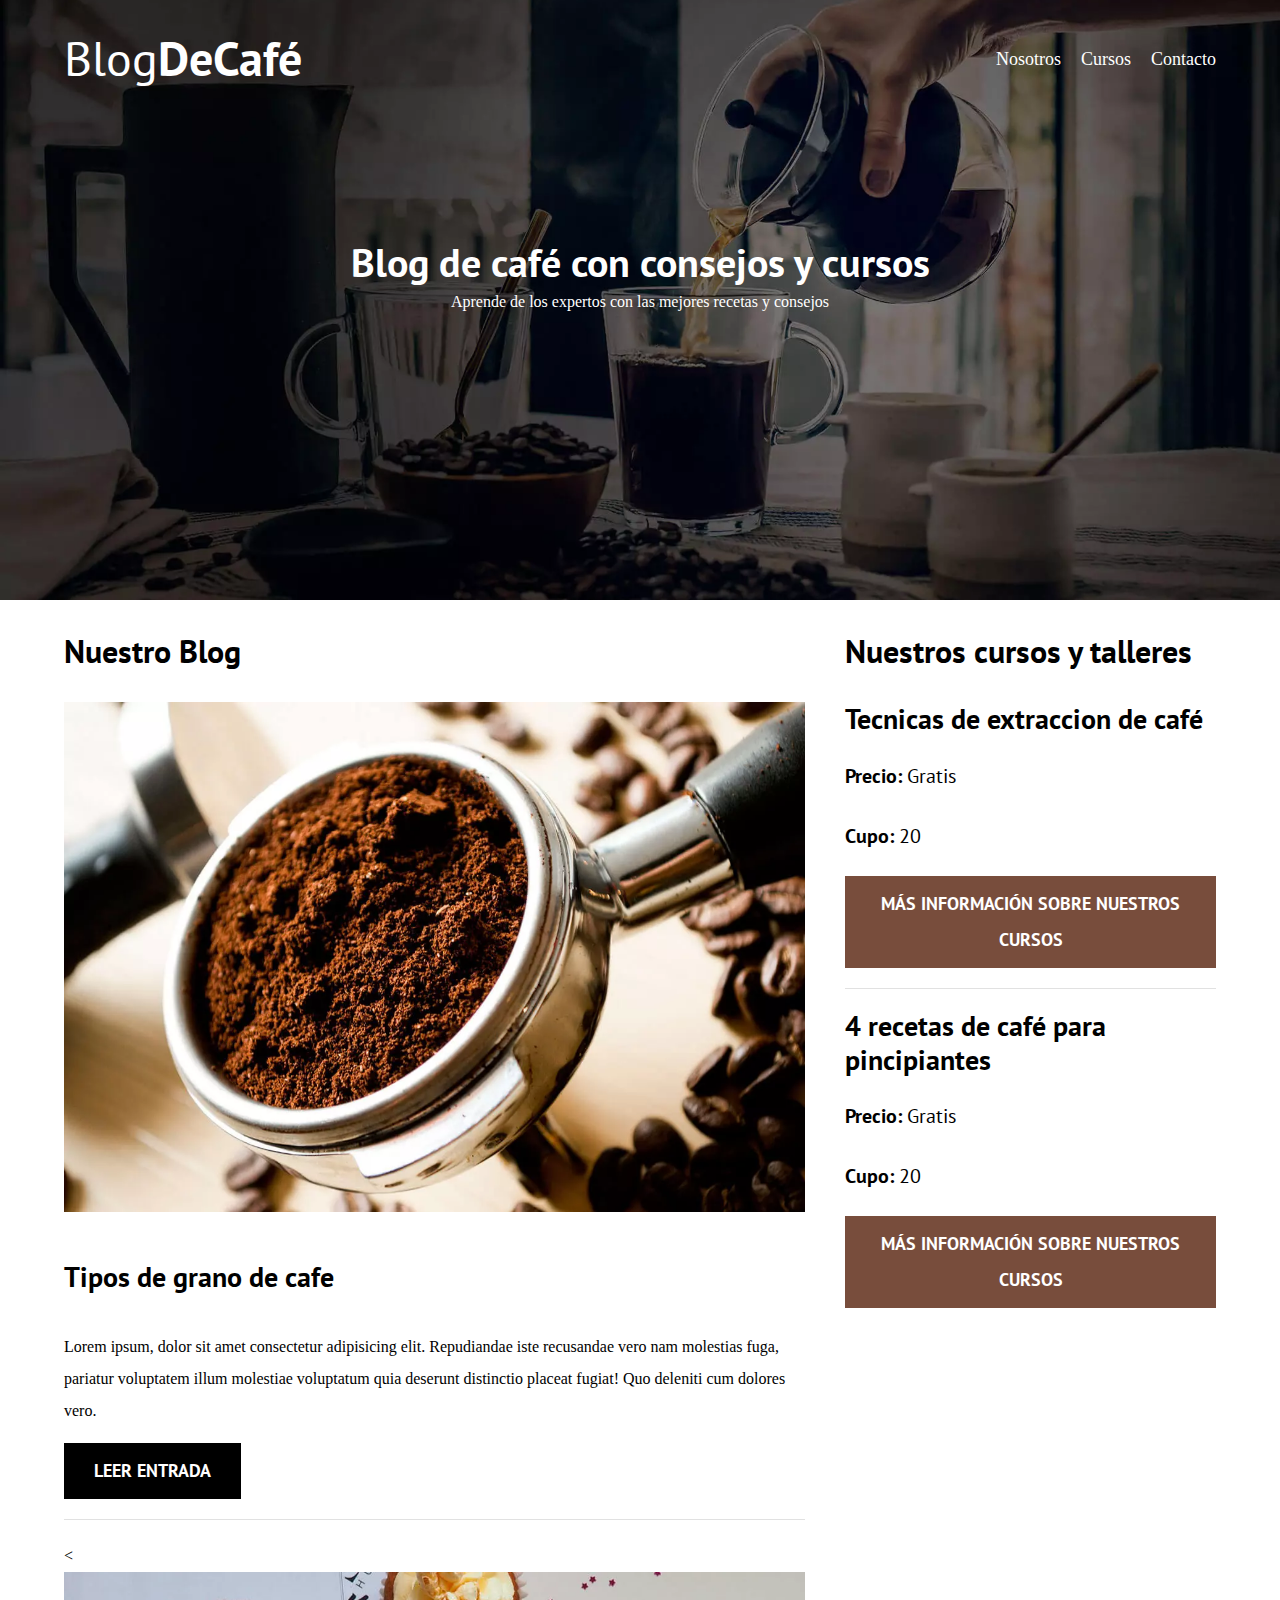
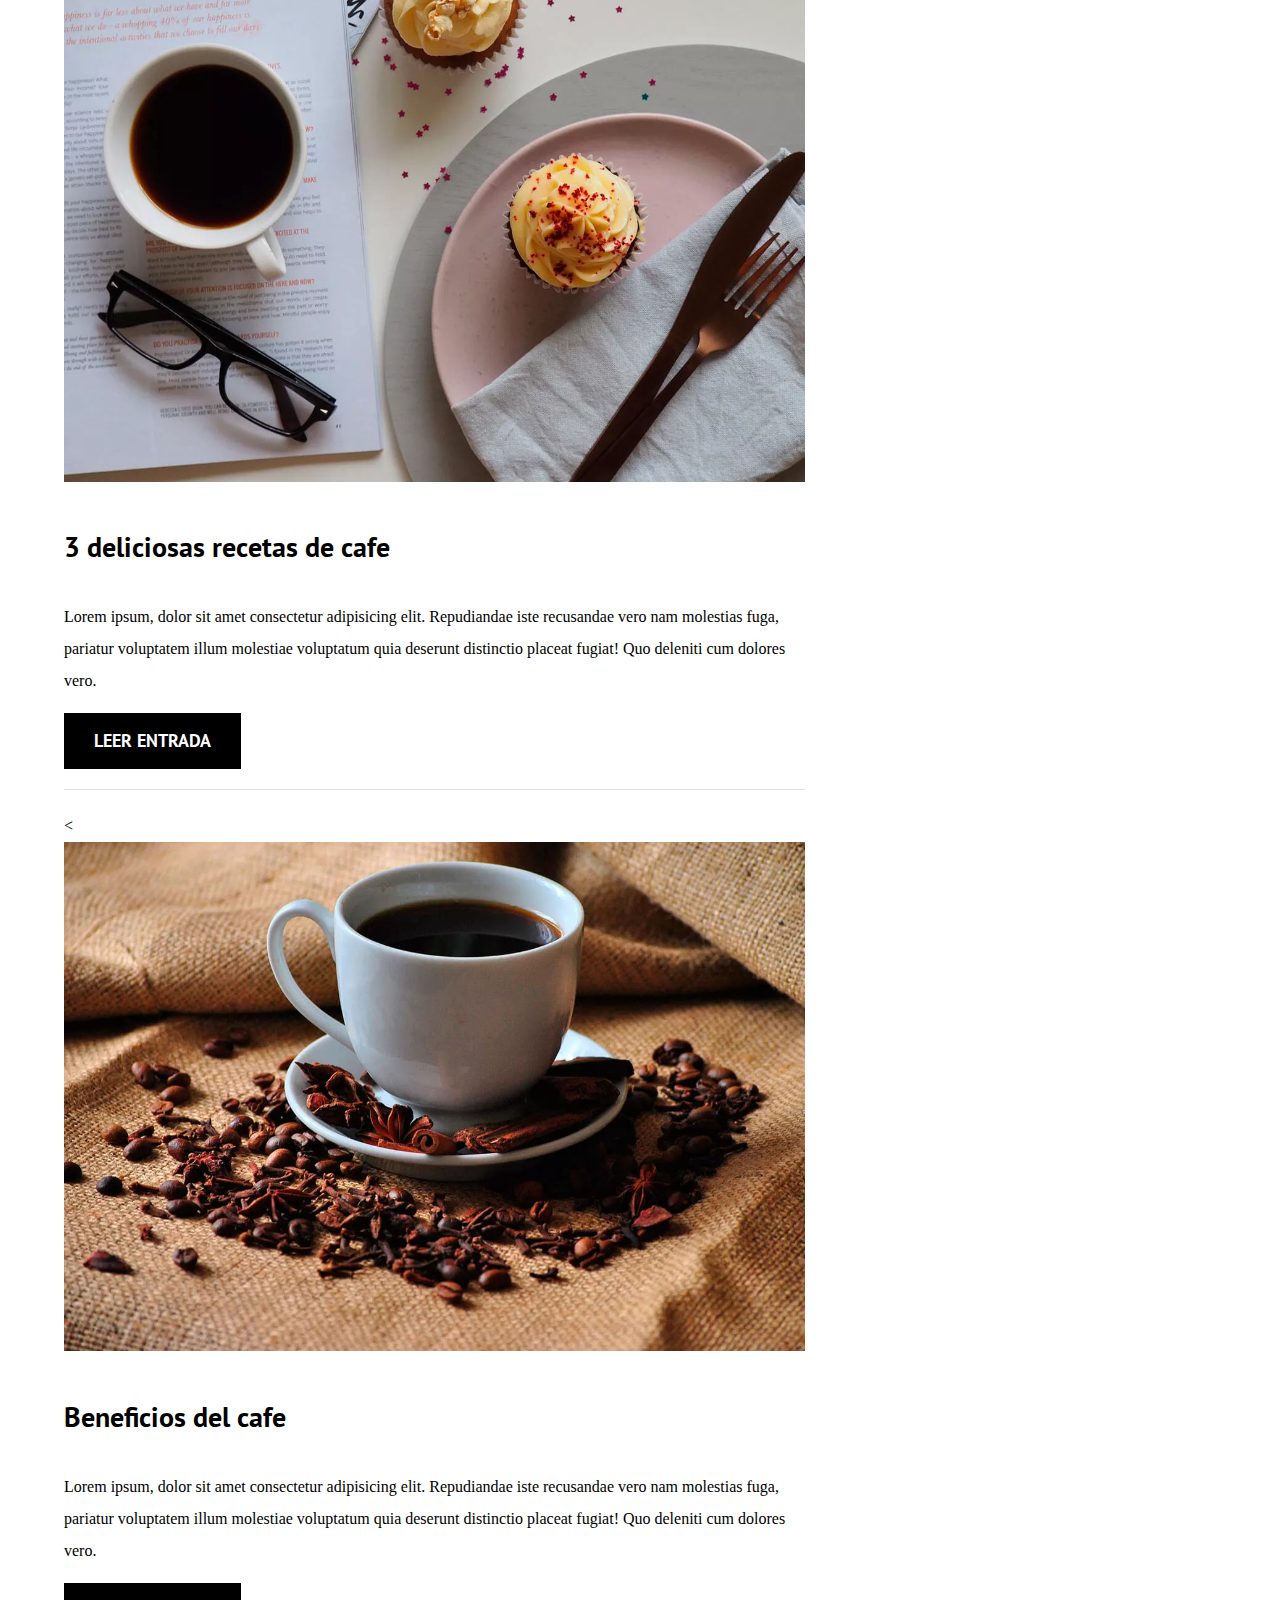
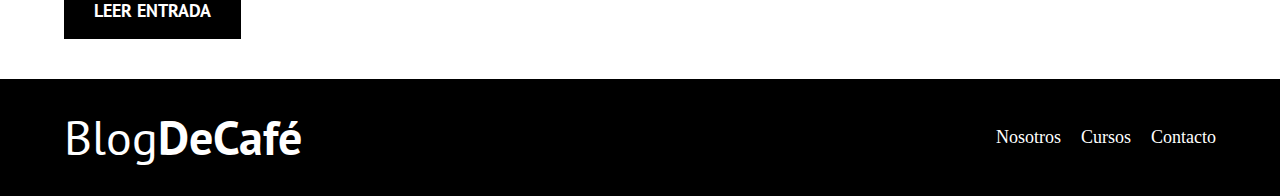
<file: index.html>
<!DOCTYPE html>
<html lang="en">
<head>
    <meta charset="UTF-8">
    <meta name="viewport" content="width=device-width, initial-scale=1.0">
    <title>BlogDeCafé</title>

    <!-- SEO -->
    <!-- El Seo es la forma en la que google analiza los sitios web, ya que los trata de comprender para que se puedan encontrar en las busquedas y trata de ofrecer al usuario una buena experiencia -->
    <!-- Generalmete para el seo se necesta indicar el nombre del sitio, la descripción del mismo, palabras clave para encontrar el sitio o que salga en las busquedas, etc -->

    <meta name="description" content="Página web de blog de café">
    
    <!-- Prefetch -->
    <!-- Hace que la carga del proximo sitio que visite el usuario cargue de manera prioritaria, como practica solo es recomendable que se cargue una página la que se considere tenga más visitas esto se puede saber con la herramienta de google analytics -->
    <link rel="Prefetch" href="nosotros.html" as="document">

    <!-- Preload -->
    <!-- Hace la carga rápida de los servicios, estilos o librerias que se agreguen al proyecto -->
    <link rel="preload" href="css/normalize.css" as="style"> <!-- Forma de hacer preload a estilos locales -->
    <link rel="stylesheet" href="css/normalize.css">
    
    <!-- Forma de hacer preload a estilos externos o librerias -->
    <link rel="preload" href="https://fonts.googleapis.com/css2?family=Open+Sans&family=PT+Sans:wght@400;700&display=swap" crossorigin="crossorigin" as="font">
    <link href="https://fonts.googleapis.com/css2?family=Open+Sans&family=PT+Sans:wght@400;700&display=swap" rel="stylesheet">
    
    <link rel="preload" href="css/styles.css" as="style">
    <link rel="stylesheet" href="css/styles.css">

    <!-- <link rel="preload" href="img/blog1.jpg" as="image"> -->

</head>
<body>
    
    <header class="header">

        <div class="contenedor">
            <div class="barra">
                <a href="index.html" class="logo">
                    <h1 class="logo__nombre no-margin centrar-texto">Blog<span class="logo__bold">DeCafé</span></h1>
                </a>

                <nav class="navegacion">
                    <a href="nosotros.html" class="navegacion__enlace">Nosotros</a>
                    <a href="cursos.html" class="navegacion__enlace">Cursos</a>
                    <a href="contacto.html" class="navegacion__enlace">Contacto</a>
                </nav>
            </div>
        </div>

        <div class="header__texto">
            <h2 class="no-margin">Blog de café con consejos y cursos</h2>
            <p class="no-margin"> Aprende de los expertos con las mejores recetas y consejos</p>
        </div>
    </header>

    <div class="contenedor contenido-principal">
        <main class="blog">
            <h3>Nuestro Blog</h3>

            <article class="entrada">
                <div class="entrada__imagen">

                    <!-- Picture es una etiqueta que se ocupa para digamos usar imagenes de diferentes formatos dependiendo del soporte del navegador -->
                    <picture>
                        <source loading="lazy" srcset="img/blog1.webp" type="image/webp"> <!--Si el navegador soporta el formato webp se mostrará, de lo contrario cargará la imagen jpg pero esta jpg se debe de agregar dentro de picture, el frmato de imagen webp es un formato de imagenes las cuales hacen que pesen menos que las imagenes jgp y funcionan para mejorar el rendimiento de los sotios web, también esxiste el formato avif pero este no tiene tanto soporte como webp-->
                        
                        <!--Lazy Load-->
                        <!-- Realiza la carga de la imagen conforme se hace scroll en el sitio web haciendo que las imagenes carguen poco a poco haciendo que la primera pintura sea lo primordial o las primeras secciones del sitio tengan prioridad al descargar contenido, estilos etc. -->
                        <img loading="lazy" src="img/blog1.jpg" alt="imagen blog">
                    </picture>

                </div>
                <div class="entrada__contenido">
                    <h4>Tipos de grano de cafe</h4>
                    <p>Lorem ipsum, dolor sit amet consectetur adipisicing elit. Repudiandae iste recusandae vero nam molestias fuga, pariatur voluptatem illum molestiae voluptatum quia deserunt distinctio placeat fugiat! Quo deleniti cum dolores vero.</p>
                    <a href="entrada.html" class="boton boton--primario">Leer Entrada</a>
                </div>
            </article>

            <article class="entrada">
                <div class="entrada__imagen">

                    <picture>
                        <source loading="lazy" srcset="img/blog2.webp" type="image/webp">
                        < <img loading="lazy" src="img/blog2.jpg" alt="imagen blog">
                    </picture>

                </div>
                <div class="entrada__contenido">
                    <h4>3 deliciosas recetas de cafe</h4>
                    <p>Lorem ipsum, dolor sit amet consectetur adipisicing elit. Repudiandae iste recusandae vero nam molestias fuga, pariatur voluptatem illum molestiae voluptatum quia deserunt distinctio placeat fugiat! Quo deleniti cum dolores vero.</p>
                    <a href="entrada.html" class="boton boton--primario">Leer Entrada</a>
                </div>
            </article>

            <article class="entrada">
                <div class="entrada__imagen">
                    <picture>
                        <source loading="lazy" srcset="img/blog3.webp" type="image/webp">
                        < <img loading="lazy" src="img/blog3.jpg" alt="imagen blog">
                    </picture>
                </div>
                <div class="entrada__contenido">
                    <h4>Beneficios del cafe</h4>
                    <p>Lorem ipsum, dolor sit amet consectetur adipisicing elit. Repudiandae iste recusandae vero nam molestias fuga, pariatur voluptatem illum molestiae voluptatum quia deserunt distinctio placeat fugiat! Quo deleniti cum dolores vero.</p>
                    <a href="entrada.html" class="boton boton--primario">Leer Entrada</a>
                </div>
            </article>
        </main>
        <aside class="sidebar">
            <h3>Nuestros cursos y talleres</h3>

            <ul class="cursos no-padding">
                <li class="widget-curso">
                    <h4 class="no-margin">Tecnicas de extraccion de café</h4>
                    <p class="widget-curso__label">Precio: 
                        <span class="widget-curso__info">Gratis</span>
                    </p>
                    <p class="widget-curso__label">Cupo: 
                        <span class="widget-curso__info">20</span>
                    </p>
                    <a href="entrada.html" class="boton boton--secundario">Más información sobre nuestros cursos</a>
                </li>
                <li class="widget-curso">
                    <h4 class="no-margin">4 recetas de café para pincipiantes</h4>
                    <p class="widget-curso__label">Precio: 
                        <span class="widget-curso__info">Gratis</span>
                    </p>
                    <p class="widget-curso__label">Cupo: 
                        <span class="widget-curso__info">20</span>
                    </p>
                    <a href="entrada.html" class="boton boton--secundario">Más información sobre nuestros cursos</a>
                </li>
            </ul>
        </aside>
    </div>

    <footer class="footer">
        <div class="contenedor">
            <div class="barra">
                <a href="index.html" class="logo">
                    <h1 class="logo__nombre no-margin centrar-texto">Blog<span class="logo__bold">DeCafé</span></h1>
                </a>

                <nav class="navegacion">
                    <a href="nosotros.html" class="navegacion__enlace">Nosotros</a>
                    <a href="cursos.html" class="navegacion__enlace">Cursos</a>
                    <a href="contacto.html" class="navegacion__enlace">Contacto</a>
                </nav>
            </div>
        </div>
    </footer>

    <!--Modernizr es una libreria de js, en este caso se usa para decir que el background-image se coloque como webp o como jpg funcionando similar a la etiqueta picture-->
    <script src="js/modernizr.js"></script>
</body>
</html>
</file>
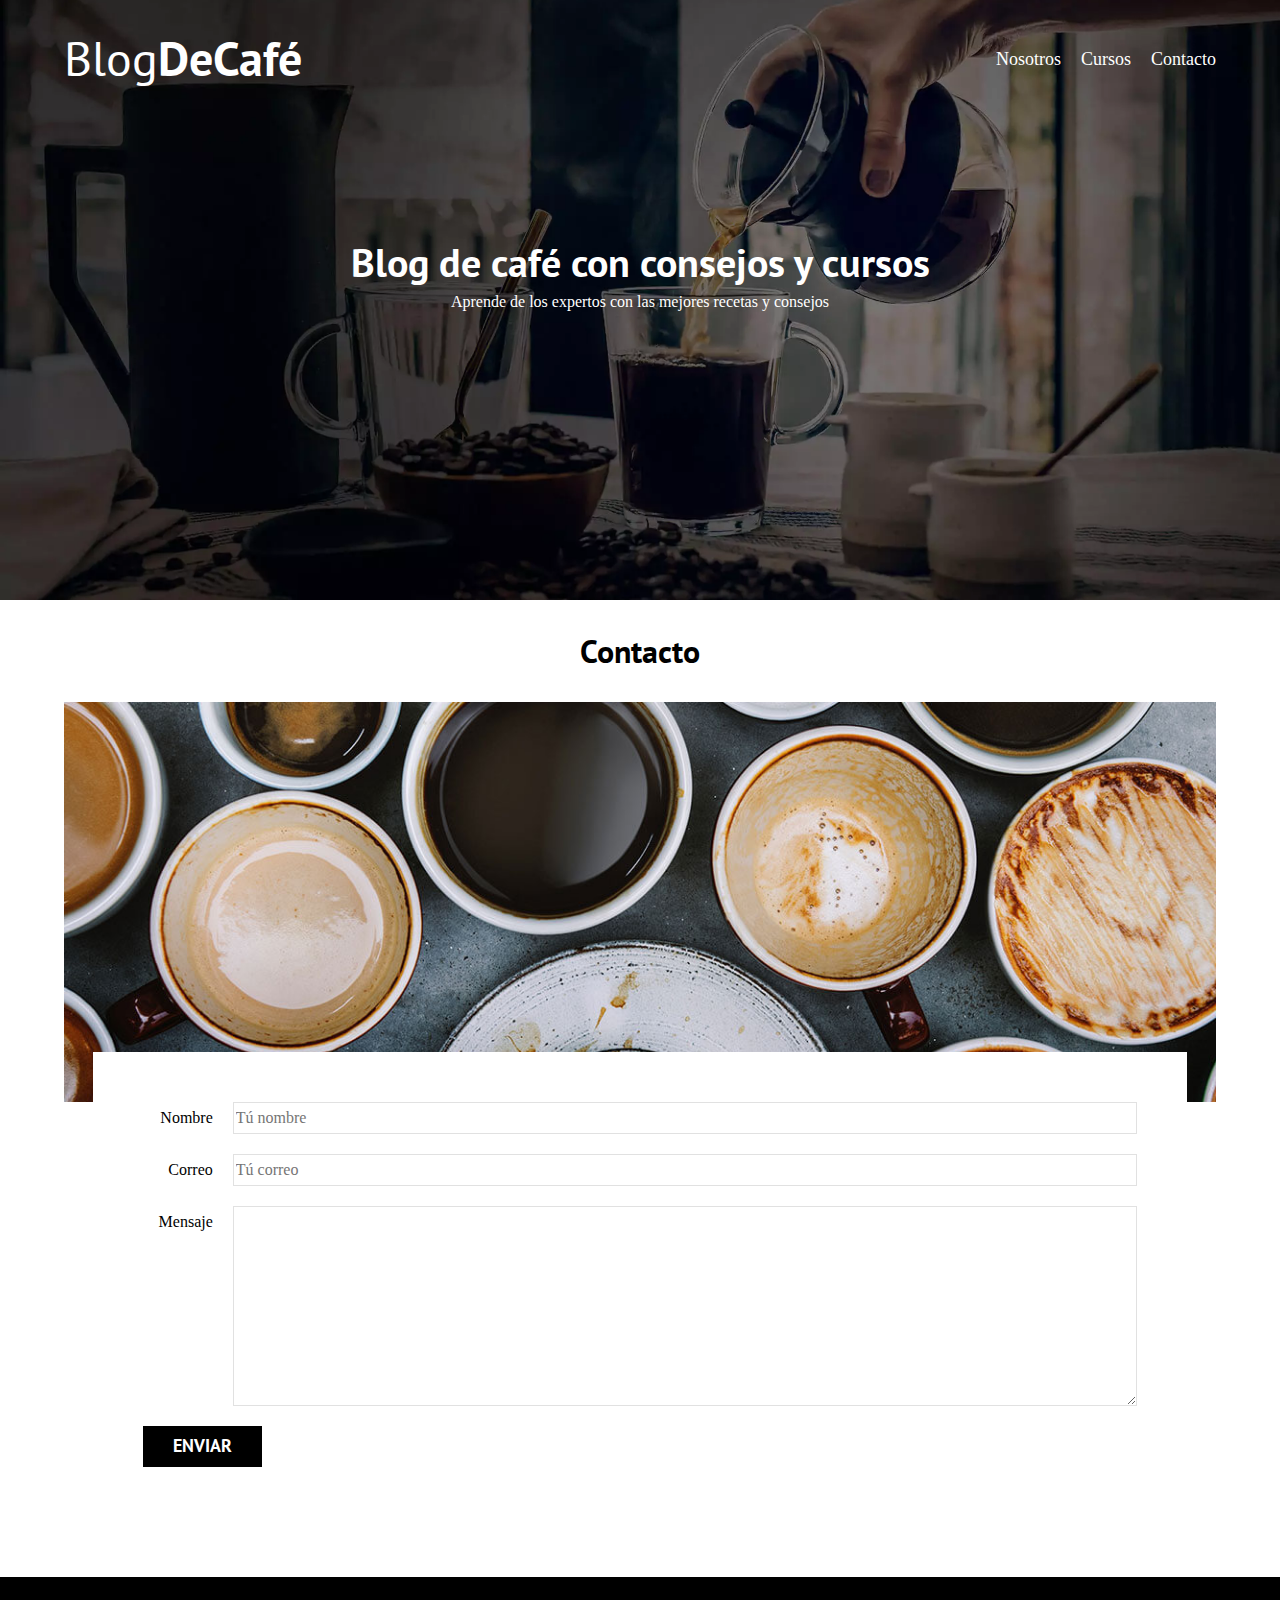
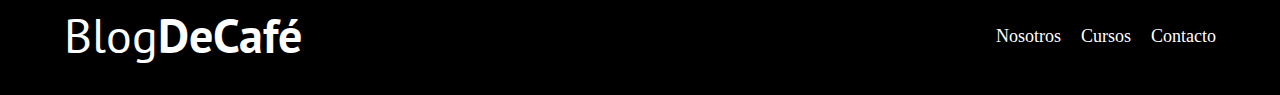
<file: contacto.html>
<!DOCTYPE html>
<html lang="en">
<head>
    <meta charset="UTF-8">
    <meta name="viewport" content="width=device-width, initial-scale=1.0">
    <title>BlogDeCafé</title>
    <link rel="stylesheet" href="css/normalize.css">
    <link href="https://fonts.googleapis.com/css2?family=Open+Sans&family=PT+Sans:wght@400;700&display=swap" rel="stylesheet">
    <link rel="stylesheet" href="css/styles.css">
</head>
<body>
    
    <header class="header">

        <div class="contenedor">
            <div class="barra">
                <a href="index.html" class="logo">
                    <h1 class="logo__nombre no-margin centrar-texto">Blog<span class="logo__bold">DeCafé</span></h1>
                </a>

                <nav class="navegacion">
                    <a href="nosotros.html" class="navegacion__enlace">Nosotros</a>
                    <a href="cursos.html" class="navegacion__enlace">Cursos</a>
                    <a href="contacto.html" class="navegacion__enlace">Contacto</a>
                </nav>
            </div>
        </div>

        <div class="header__texto">
            <h2 class="no-margin">Blog de café con consejos y cursos</h2>
            <p class="no-margin"> Aprende de los expertos con las mejores recetas y consejos</p>
        </div>
    </header>

    <main class="contenedor">
       <h3 class="centrar-texto">Contacto</h3>

       <div class="contacto-background"></div>

       <form class="formulario">
        <div class="campo">
            <label class="campo__label" for="nombre">Nombre</label>
            <input class="campo__field" type="text" id="nombre" placeholder="Tú nombre">
        </div>
        <div class="campo">
            <label class="campo__label" for="email">Correo</label>
            <input class="campo__field type="email" id="email" placeholder="Tú correo">
        </div>
        <div class="campo">
            <label class="campo__label" for="mensaje">Mensaje</label>
            <textarea class="campo__field campo__field--textarea id="mensaje"></textarea>
        </div>

        <div class="campo">
            <input type="submit" value="Enviar" class="boton boton--primario">
        </div>
       </form>
    </main>

    <footer class="footer">
        <div class="contenedor">
            <div class="barra">
                <a href="index.html" class="logo">
                    <h1 class="logo__nombre no-margin centrar-texto">Blog<span class="logo__bold">DeCafé</span></h1>
                </a>

                <nav class="navegacion">
                    <a href="nosotros.html" class="navegacion__enlace">Nosotros</a>
                    <a href="cursos.html" class="navegacion__enlace">Cursos</a>
                    <a href="contacto.html" class="navegacion__enlace">Contacto</a>
                </nav>
            </div>
        </div>
    </footer>

    <script src="js/modernizr.js"></script>
</body>
</html>
</file>
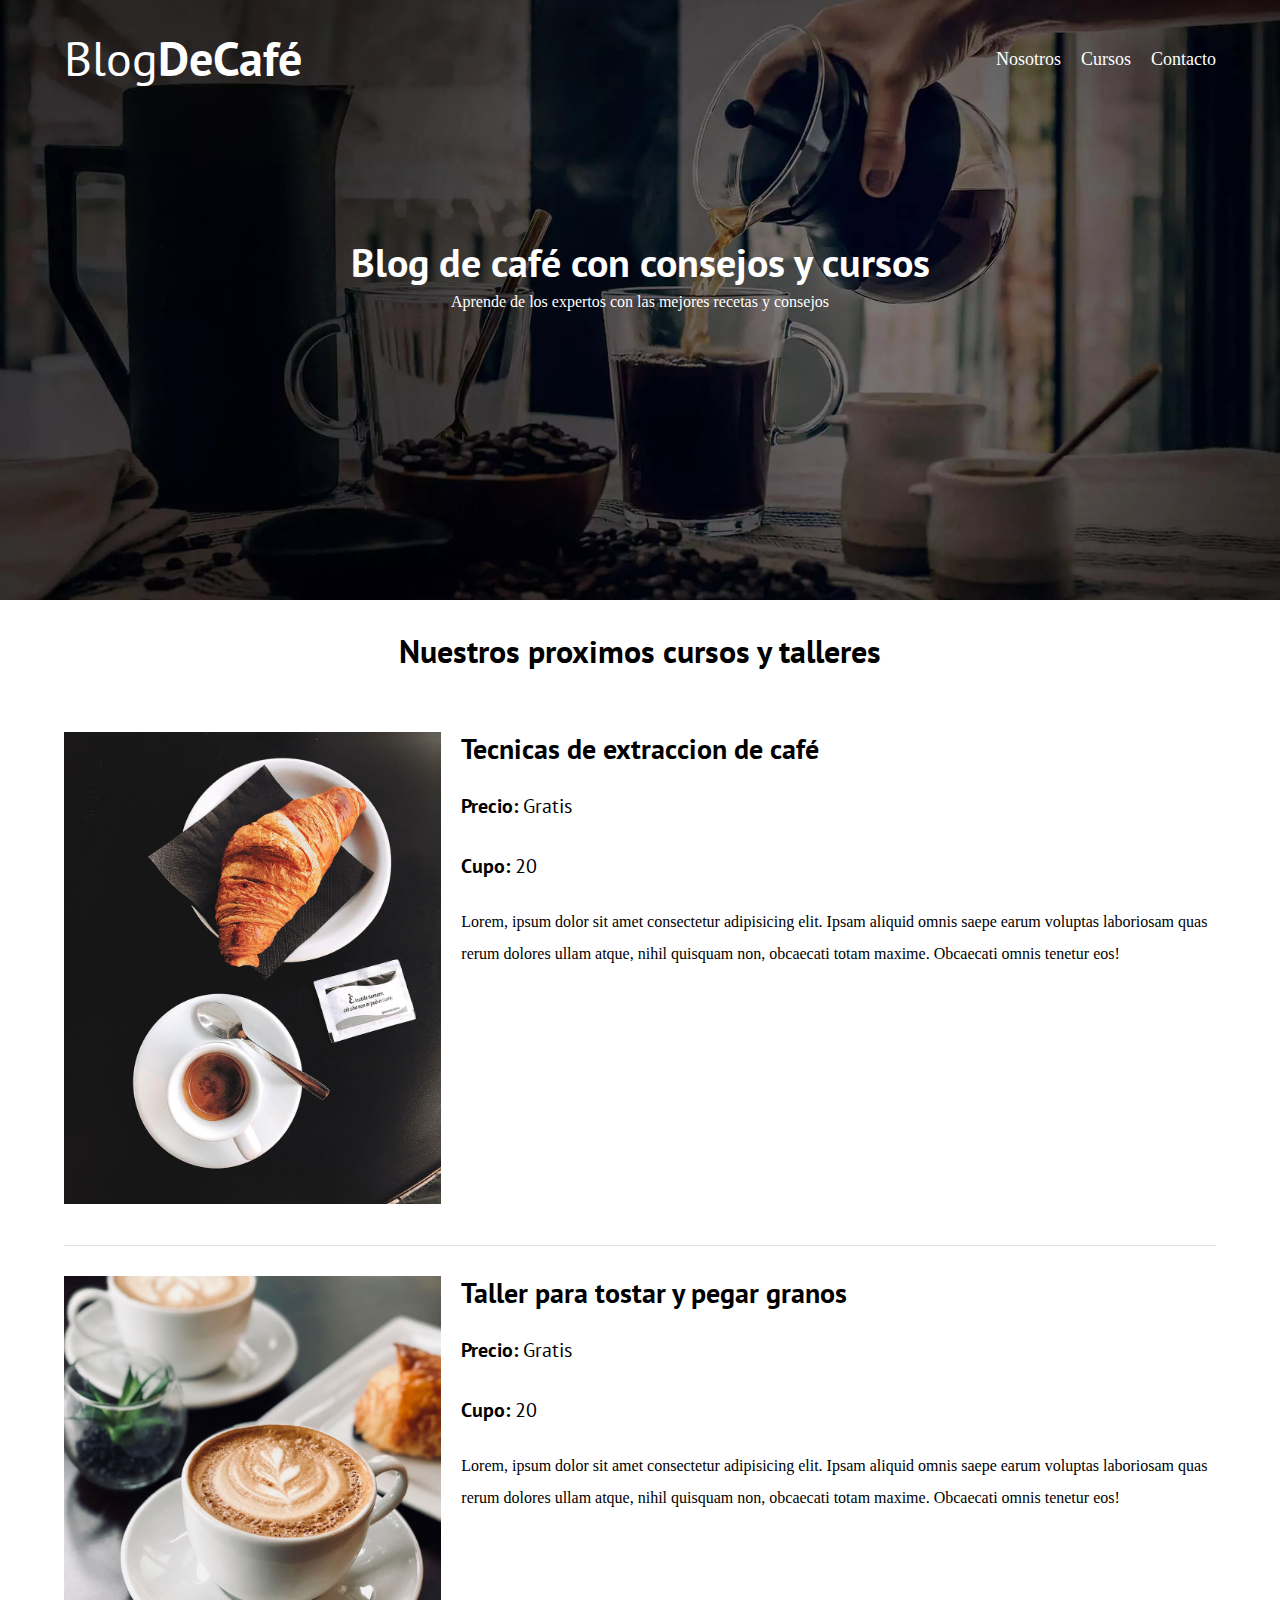
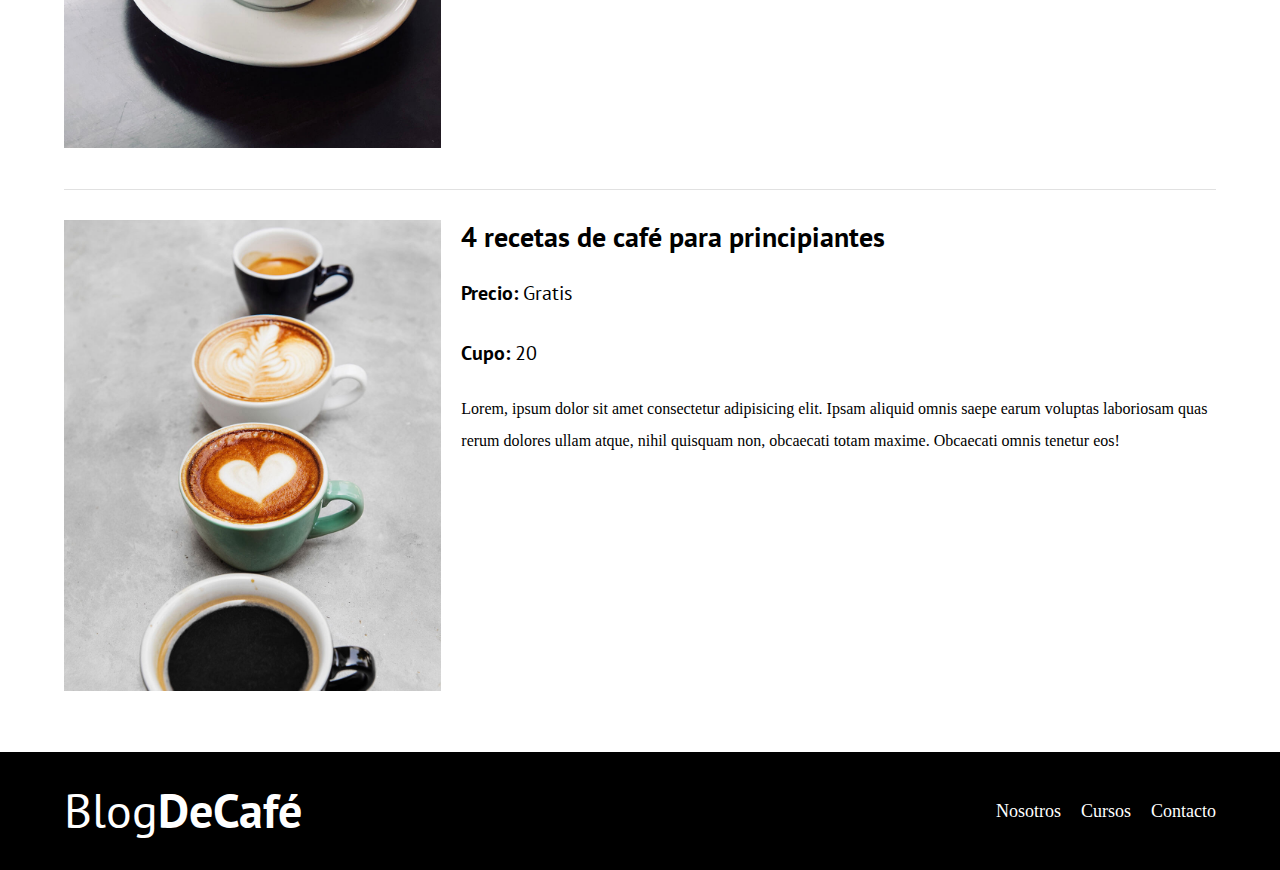
<file: cursos.html>
<!DOCTYPE html>
<html lang="en">
<head>
    <meta charset="UTF-8">
    <meta name="viewport" content="width=device-width, initial-scale=1.0">
    <title>BlogDeCafé</title>
    <link rel="stylesheet" href="css/normalize.css">
    <link href="https://fonts.googleapis.com/css2?family=Open+Sans&family=PT+Sans:wght@400;700&display=swap" rel="stylesheet">
    <link rel="stylesheet" href="css/styles.css">
</head>
<body>
    
    <header class="header">

        <div class="contenedor">
            <div class="barra">
                <a href="index.html" class="logo">
                    <h1 class="logo__nombre no-margin centrar-texto">Blog<span class="logo__bold">DeCafé</span></h1>
                </a>

                <nav class="navegacion">
                    <a href="nosotros.html" class="navegacion__enlace">Nosotros</a>
                    <a href="cursos.html" class="navegacion__enlace">Cursos</a>
                    <a href="contacto.html" class="navegacion__enlace">Contacto</a>
                </nav>
            </div>
        </div>

        <div class="header__texto">
            <h2 class="no-margin">Blog de café con consejos y cursos</h2>
            <p class="no-margin"> Aprende de los expertos con las mejores recetas y consejos</p>
        </div>
    </header>

    <main class="contenedor">
       <h3 class="centrar-texto">Nuestros proximos cursos y talleres</h3>

       <div class="curso">

            <div class="curso__imagen">
                <img src="img/curso1.jpg" alt="imagen del curso">
            </div>

            <div class="curso__informacion">
                <h4 class="no-margin">Tecnicas de extraccion de café</h4>
                <p class="curso__label">Precio: 
                    <span class="curso__info">Gratis</span>
                </p>
                <p class="curso__label">Cupo: 
                    <span class="curso__info">20</span>
                </p>
                <p class="curso__descripcion">
                    Lorem, ipsum dolor sit amet consectetur adipisicing elit. Ipsam aliquid omnis saepe earum voluptas laboriosam quas rerum dolores ullam atque, nihil quisquam non, obcaecati totam maxime. Obcaecati omnis tenetur eos!
                </p>
            </div>
            
        </div>

        <div class="curso">

            <div class="curso__imagen">
                <img src="img/curso2.jpg" alt="imagen del curso">
            </div>

            <div class="curso__informacion">
                <h4 class="no-margin">Taller para tostar y pegar granos</h4>
                <p class="curso__label">Precio: 
                    <span class="curso__info">Gratis</span>
                </p>
                <p class="curso__label">Cupo: 
                    <span class="curso__info">20</span>
                </p>
                <p class="curso__descripcion">
                    Lorem, ipsum dolor sit amet consectetur adipisicing elit. Ipsam aliquid omnis saepe earum voluptas laboriosam quas rerum dolores ullam atque, nihil quisquam non, obcaecati totam maxime. Obcaecati omnis tenetur eos!
                </p>
            </div>
            
        </div>

        <div class="curso">

            <div class="curso__imagen">
                <img src="img/curso3.jpg" alt="imagen del curso">
            </div>

            <div class="curso__informacion">
                <h4 class="no-margin">4 recetas de café para principiantes</h4>
                <p class="curso__label">Precio: 
                    <span class="curso__info">Gratis</span>
                </p>
                <p class="curso__label">Cupo: 
                    <span class="curso__info">20</span>
                </p>
                <p class="curso__descripcion">
                    Lorem, ipsum dolor sit amet consectetur adipisicing elit. Ipsam aliquid omnis saepe earum voluptas laboriosam quas rerum dolores ullam atque, nihil quisquam non, obcaecati totam maxime. Obcaecati omnis tenetur eos!
                </p>
            </div>
            
        </div>
    </main>

    <footer class="footer">
        <div class="contenedor">
            <div class="barra">
                <a href="index.html" class="logo">
                    <h1 class="logo__nombre no-margin centrar-texto">Blog<span class="logo__bold">DeCafé</span></h1>
                </a>

                <nav class="navegacion">
                    <a href="nosotros.html" class="navegacion__enlace">Nosotros</a>
                    <a href="cursos.html" class="navegacion__enlace">Cursos</a>
                    <a href="contacto.html" class="navegacion__enlace">Contacto</a>
                </nav>
            </div>
        </div>
    </footer>

    <script src="js/modernizr.js"></script>
</body>
</html>
</file>
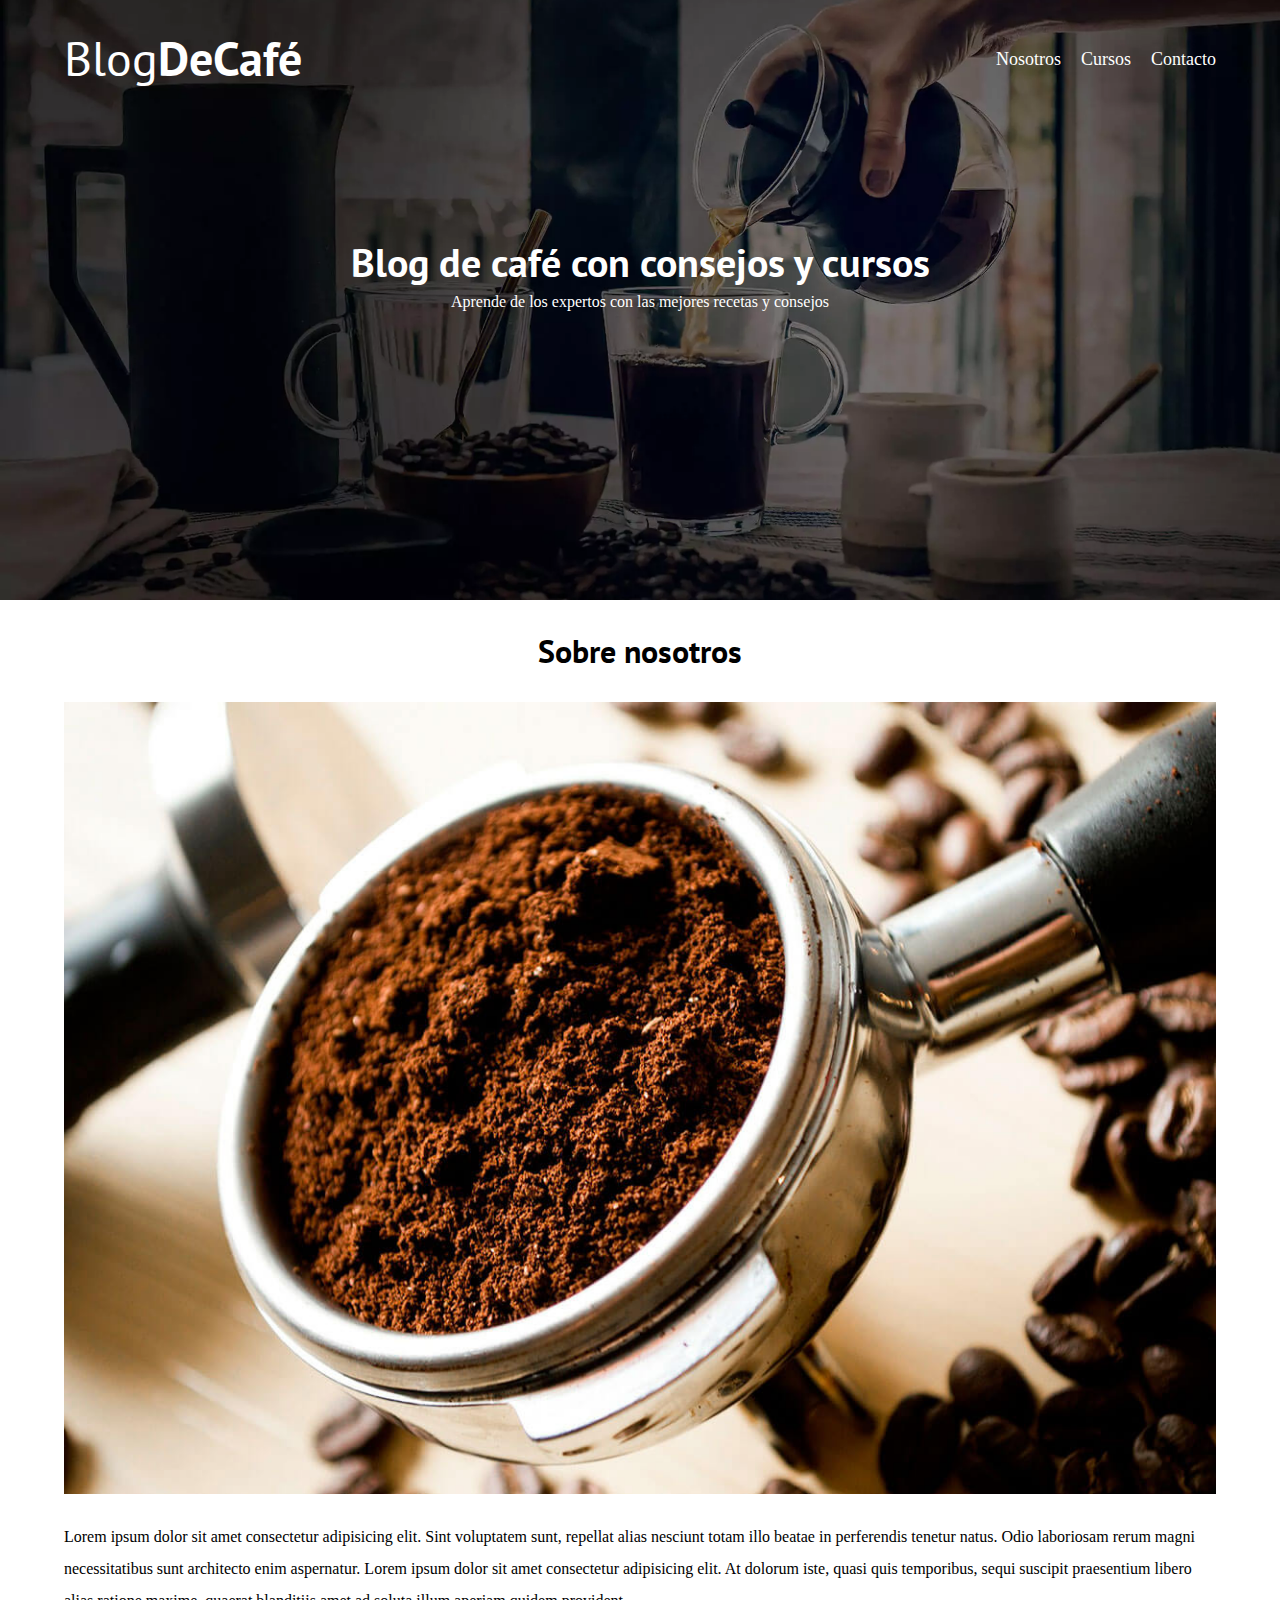
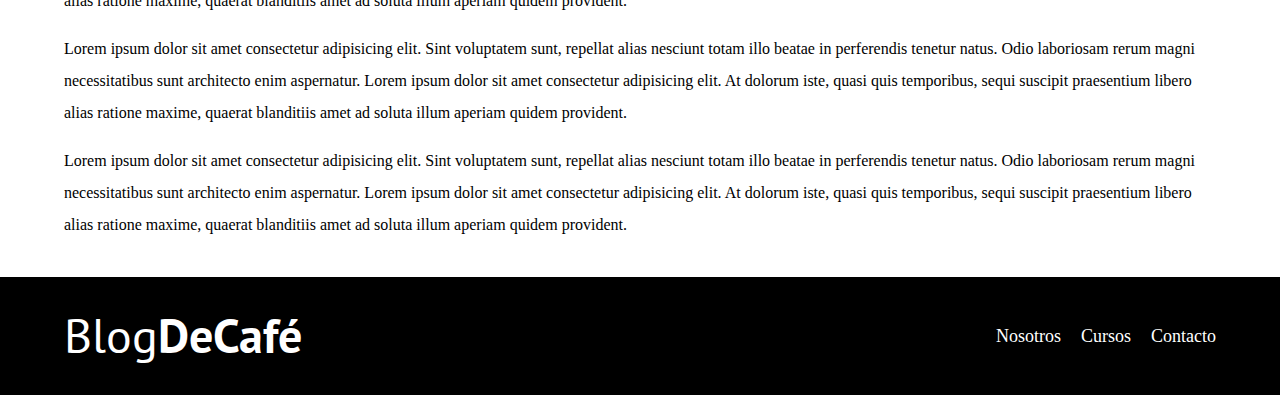
<file: entrada.html>
<!DOCTYPE html>
<html lang="en">
<head>
    <meta charset="UTF-8">
    <meta name="viewport" content="width=device-width, initial-scale=1.0">
    <title>BlogDeCafé</title>
    <link rel="stylesheet" href="css/normalize.css">
    <link href="https://fonts.googleapis.com/css2?family=Open+Sans&family=PT+Sans:wght@400;700&display=swap" rel="stylesheet">
    <link rel="stylesheet" href="css/styles.css">
</head>
<body>
    
    <header class="header">

        <div class="contenedor">
            <div class="barra">
                <a href="index.html" class="logo">
                    <h1 class="logo__nombre no-margin centrar-texto">Blog<span class="logo__bold">DeCafé</span></h1>
                </a>

                <nav class="navegacion">
                    <a href="nosotros.html" class="navegacion__enlace">Nosotros</a>
                    <a href="cursos.html" class="navegacion__enlace">Cursos</a>
                    <a href="contacto.html" class="navegacion__enlace">Contacto</a>
                </nav>
            </div>
        </div>

        <div class="header__texto">
            <h2 class="no-margin">Blog de café con consejos y cursos</h2>
            <p class="no-margin"> Aprende de los expertos con las mejores recetas y consejos</p>
        </div>
    </header>

    <main class="contenedor">
       <h3 class="centrar-texto">Sobre nosotros</h3>

       <img src="img/blog1.jpg" alt="imagen del blog">

       <p>Lorem ipsum dolor sit amet consectetur adipisicing elit. Sint voluptatem sunt, repellat alias nesciunt totam illo beatae in perferendis tenetur natus. Odio laboriosam rerum magni necessitatibus sunt architecto enim aspernatur. Lorem ipsum dolor sit amet consectetur adipisicing elit. At dolorum iste, quasi quis temporibus, sequi suscipit praesentium libero alias ratione maxime, quaerat blanditiis amet ad soluta illum aperiam quidem provident.</p>
       <p>Lorem ipsum dolor sit amet consectetur adipisicing elit. Sint voluptatem sunt, repellat alias nesciunt totam illo beatae in perferendis tenetur natus. Odio laboriosam rerum magni necessitatibus sunt architecto enim aspernatur. Lorem ipsum dolor sit amet consectetur adipisicing elit. At dolorum iste, quasi quis temporibus, sequi suscipit praesentium libero alias ratione maxime, quaerat blanditiis amet ad soluta illum aperiam quidem provident.</p>
       <p>Lorem ipsum dolor sit amet consectetur adipisicing elit. Sint voluptatem sunt, repellat alias nesciunt totam illo beatae in perferendis tenetur natus. Odio laboriosam rerum magni necessitatibus sunt architecto enim aspernatur. Lorem ipsum dolor sit amet consectetur adipisicing elit. At dolorum iste, quasi quis temporibus, sequi suscipit praesentium libero alias ratione maxime, quaerat blanditiis amet ad soluta illum aperiam quidem provident.</p>
       <div class="sobre-nosotros">
            
       </div>
    </main>

    <footer class="footer">
        <div class="contenedor">
            <div class="barra">
                <a href="index.html" class="logo">
                    <h1 class="logo__nombre no-margin centrar-texto">Blog<span class="logo__bold">DeCafé</span></h1>
                </a>

                <nav class="navegacion">
                    <a href="nosotros.html" class="navegacion__enlace">Nosotros</a>
                    <a href="cursos.html" class="navegacion__enlace">Cursos</a>
                    <a href="contacto.html" class="navegacion__enlace">Contacto</a>
                </nav>
            </div>
        </div>
    </footer>

    <script src="js/modernizr.js"></script>
</body>
</html>
</file>
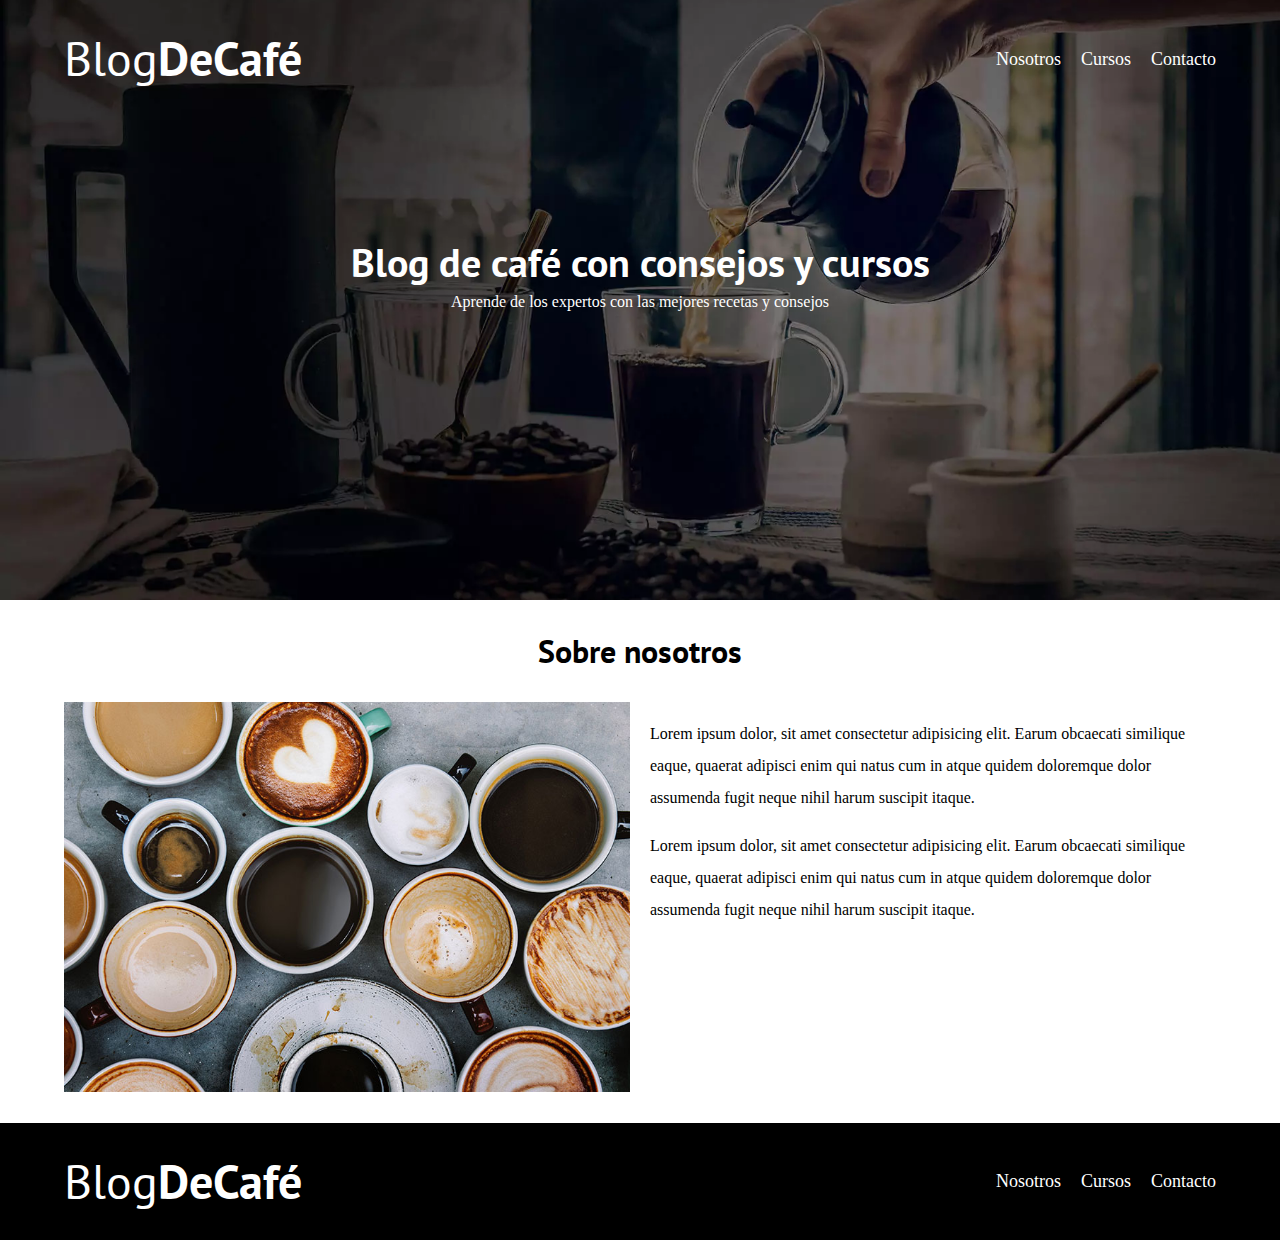
<file: nosotros.html>
<!DOCTYPE html>
<html lang="en">
<head>
    <meta charset="UTF-8">
    <meta name="viewport" content="width=device-width, initial-scale=1.0">
    <title>BlogDeCafé</title>
    <link rel="stylesheet" href="css/normalize.css">
    <link href="https://fonts.googleapis.com/css2?family=Open+Sans&family=PT+Sans:wght@400;700&display=swap" rel="stylesheet">
    <link rel="stylesheet" href="css/styles.css">
</head>
<body>
    
    <header class="header">

        <div class="contenedor">
            <div class="barra">
                <a href="index.html" class="logo">
                    <h1 class="logo__nombre no-margin centrar-texto">Blog<span class="logo__bold">DeCafé</span></h1>
                </a>

                <nav class="navegacion">
                    <a href="nosotros.html" class="navegacion__enlace">Nosotros</a>
                    <a href="cursos.html" class="navegacion__enlace">Cursos</a>
                    <a href="contacto.html" class="navegacion__enlace">Contacto</a>
                </nav>
            </div>
        </div>

        <div class="header__texto">
            <h2 class="no-margin">Blog de café con consejos y cursos</h2>
            <p class="no-margin"> Aprende de los expertos con las mejores recetas y consejos</p>
        </div>
    </header>

    <main class="contenedor">
       <h3 class="centrar-texto">Sobre nosotros</h3>

       <div class="sobre-nosotros">
            <div class="sobre-nosotros__imagen">
                <img src="img/nosotros.jpg" alt="imagen nosotros">
            </div>

            <div class="sobre-nosotros__texto">
                <p>Lorem ipsum dolor, sit amet consectetur adipisicing elit. Earum obcaecati similique eaque, quaerat adipisci enim qui natus cum in atque quidem doloremque dolor assumenda fugit neque nihil harum suscipit itaque.</p>
                <p>Lorem ipsum dolor, sit amet consectetur adipisicing elit. Earum obcaecati similique eaque, quaerat adipisci enim qui natus cum in atque quidem doloremque dolor assumenda fugit neque nihil harum suscipit itaque.</p>
            </div>
       </div>
    </main>

    <footer class="footer">
        <div class="contenedor">
            <div class="barra">
                <a href="index.html" class="logo">
                    <h1 class="logo__nombre no-margin centrar-texto">Blog<span class="logo__bold">DeCafé</span></h1>
                </a>

                <nav class="navegacion">
                    <a href="nosotros.html" class="navegacion__enlace">Nosotros</a>
                    <a href="cursos.html" class="navegacion__enlace">Cursos</a>
                    <a href="contacto.html" class="navegacion__enlace">Contacto</a>
                </nav>
            </div>
        </div>
    </footer>

    <script src="js/modernizr.js"></script>
</body>
</html>
</file>
<file: css/styles.css>
:root {
    --fuenteHeading: 'PT Sans', sans-serif;
    --fuenteParrafo: 'Open Sans', sans-serif;

    --primario: #784d3c;
    --gris: #e1e1e1;
    --blanco: #ffffff;
    --negro: #000000;
}

html {
    box-sizing: border-box;
    font-size: 62.5%;
}

*,
*:before,
*:after {
    box-sizing: inherit;
}

body {
    font-family: var(--blanco);
    font-size: 1.6rem;
    line-height: 2;
}

/* Globales */

.contenedor {
    /* max-width: 120rem;
    width: 90%; */
    width: min(90%, 120rem);
    /*este toma dos valores, siempre y cuando uno sea el menor haciendo que se reemplace la linea del max-width y el width por esta propiedad*/
    margin: 0 auto;
}

a {
    text-decoration: none;
}

h1,
h2,
h3,
h4 {
    font-family: var(--fuenteHeading);
    line-height: 1.2;
}

h1 {
    font-size: 4.8rem;
}

h2 {
    font-size: 4rem;
}

h3 {
    font-size: 3.2rem;
}

h4 {
    font-size: 2.8rem;
}

img {
    max-width: 100%;
}

/* Utilidades */

.no-margin {
    margin: 0;
}

.no-padding {
    padding: 0;
}

.centrar-texto {
    text-align: center;
}

/* Header */
/*Se descarga primero la librería normalizr despues se reviza en el navegador si este soporta webp una vez inspeccionando el código frente al código o en el head. despues se coloca el nombre de la clase .webp y la etiqueta o selector que tenga la imagen de fondo y por ultimo se indica que se muestre la imagen webp en caso que no se soporte se agrega la clase no-webp y se coloca la imagen jpg*/
.webp .header {
    background-image: url(../img/banner.webp);
}
.no-webp .header {
    background-image: url(../img/banner.jpg);
}
.header {
    /* background-image: url(../img/banner.jpg); */
    height: 60rem;
    background-size: cover;
    /*hace que el fondo se expanda*/
    background-repeat: no-repeat;
    /*Hace que el fondo no se repita*/
    background-position: center center;
    /*Alinea el fondo al centro de forma horizontal y vuelve alinear al centro de forma vertical */
}

.header__texto {
    text-align: center;
    color: var(--blanco);
    margin-top: 5rem;
}

.barra {
    padding-top: 3rem;
}

@media (min-width: 768px) {
    .header__texto {
        margin-top: 15rem;
    }

    .barra {
        display: flex;
        justify-content: space-between;
        align-items: center;
    }
}

.logo {
    color: var(--blanco);
}

.logo__nombre {
    font-weight: 400;
}

.logo__bold {
    font-weight: 700;
}

@media (min-width: 768px) {
    .navegacion {
        display: flex;
        gap: 2rem;
    }
}

.navegacion__enlace {
    display: block;
    text-align: center;
    font-size: 1.8rem;
    color: var(--blanco);
}

@media (min-width: 768px) {
    .contenido-principal {
        display: grid;
        grid-template-columns: 2fr 1fr;
        column-gap: 4rem;
    }
}

.entrada {
    border-bottom: 1px solid var(--gris);
    margin-bottom: 2rem;
}

.entrada:last-of-type {
    /*En este selector se indica que el ultimo del tipo .entrada no va a tener los mismos estilos que sus hermanos anteriores*/
    border: none;
    margin-bottom: 0;
}

.boton {
    display: block;
    font-family: var(--fuenteHeading);
    color: var(--blanco);
    text-align: center;
    padding: 1rem 3rem;
    font-size: 1.8rem;
    text-transform: uppercase;
    font-weight: 700;
    margin-bottom: 2rem;

    border: none;
    cursor: pointer;
}

@media (min-width: 768px) {
    .boton {
        /*display: inline; display: inline tiene un problema, debido a que si se le agrega un width o un margin top o bottom será inmune, en resumen no le hará caso, para solucionar esto se tiene que agregar un display: inline-block*/
        display: inline-block;
    }
}

.boton--primario {
    background-color: var(--negro);
}

.boton--secundario {
    background-color: var(--primario);
}

.cursos {
    list-style: none;
}

.widget-curso {
    border-bottom: 1px solid var(--gris);
    margin-bottom: 2rem;
}

.widget-curso:last-of-type {
    border: none;
    margin-bottom: 0;
}

.widget-curso__label {
    font-family: var(--fuenteHeading);
    font-weight: bold;
}

.widget-curso__info {
    font-weight: normal;
}

.widget-curso__label,
.widget-curso__info {
    font-size: 2rem;
}

/* footer */

.footer {
    background-color: var(--negro);
    padding-bottom: 3rem;
    margin-top: 2rem;
}

/* Sobre nosotros */

@media (min-width: 768px) {

    /* Alineaar dos columnas con flexbox */
    .sobre-nosotros {
        display: flex;
        /* gap: 2rem; */
        justify-content: space-between;
        /* Esta porpiedad da soporte a flex-basis: calc(50% - 1rem); y a flex: 0 0 calc(50% - 1rem); haciendo que se coloque una separación entre columnas. sin esta propiedad no se agrega la separacion de las columns*/
    }

    .sobre-nosotros__imagen,
    .sobre-nosotros__texto {
        /* flex-basis: 50%; */
        /* flex-basis: calc(50% - 1rem); */
        /* Separa las columnas en dos dandole un 50% a cada una pero le resta 1rem el cual será la separación entre cada columna, pero la separación no se va a agregar sin la propiedad de justify-content: space-between; la cual se coloca un nivel antes o en el padre de las columnas*/
    }

    /* Factor de crecimieto Flex */
    /* El factor de crecimiento se determina en cada columna. Cuando se habilita flex: se indica cual será el factor de crecimiento con un numero el cual indicará que la columna crecerá el numero que se le asigne p, ej. Flex: 1; aquí se indica que esta columna va a crecer un pixel, y si se le coloca a otra columna lo siguiente: flex: 2, esto indica que esta otra columna va a crecer dos pixeles osea un pixel más que la anterior, el problema que se tiene con esta sintaxis es que no se agrega ningun espacio y si se utiliza gap, aun no se soporta en todos los navegadores*/

    .sobre-nosotros__imagen {
        /*flex: 2;
        esta columna tiene un factor de crecimiento de dos pixeles*/
        flex: 0 0 calc(50% - 1rem) /* funciona similar a flex-basis: solamente que en esta forma se indica que el valor de crecimiento es 0, su valor de encogimiento es 0 y con el calculo se indica que al 50% se le resta 1 rem haciendo que este rem sea la separación entre columnas, igual se tiene que indicar lo mismo en la segunda columna y por ultimo tambien necesita que el el padre se coloque la propiedad justify-content: space-between;*/
    }

    .sobre-nosotros__texto {
        /*flex: 1;
        esta columna tiene un factor de crecimiento de un pixel*/
        flex: 0 0 calc(50% - 1rem)
    }

    /* la ultima forma para dividr columnas en dos es agregarle a cada una un width del 50% y la separaci+on en el padre */
    .sobre-nosotros__imagen, 
    .sobre-nosotros__texto {
        width: 50%;
    }

    /* Alinear dos columnas con grid */
    /* .sobre-nosotros {
        display: grid;
        grid-template-columns: repeat(2, 1fr);
        column-gap: 2rem;
    } */
}

/* Cursos */

.curso {
    padding: 3rem 0;
    border-bottom: 1px solid var(--gris);
}
@media (min-width: 768px) {
    .curso {
        display: grid;
        grid-template-columns: 1fr 2fr;
        column-gap: 2rem;
    }
}
.curso:last-of-type {
    border-bottom: none;
}
/* E esta parte se está haciendo duplicidad de código ya que esto es lo mismo que la parte de los widget, pero para efectos de esta clase se realizó de esta manera */
.curso__label {
    font-family: var(--fuenteHeading);
    font-weight: bold;
}
.curso__info {
    font-weight: normal;
}
.curso__label,
.curso__info {
    font-size: 2rem;
}

/* Contacto */

.contacto-background {
    background-image: url(../img/contacto.jpg);
    height: 40rem;
    background-size: cover;
    background-repeat: no-repeat;
}

/* Contacto */

.formulario {
    background-color: var(--blanco);
    margin: -5rem auto 0 auto;
    width: 95%;
    padding: 5rem;
}
.campo {
    display: flex;
    margin-bottom: 2rem;
}
.campo__label {
    flex: 0 0 9rem;
    text-align: right;
    padding-right: 2rem;
}
.campo__field {
    flex: 1;
    border: 1px solid var(--gris);
}
.campo__field--textarea {
    height: 20rem;
}
</file>
